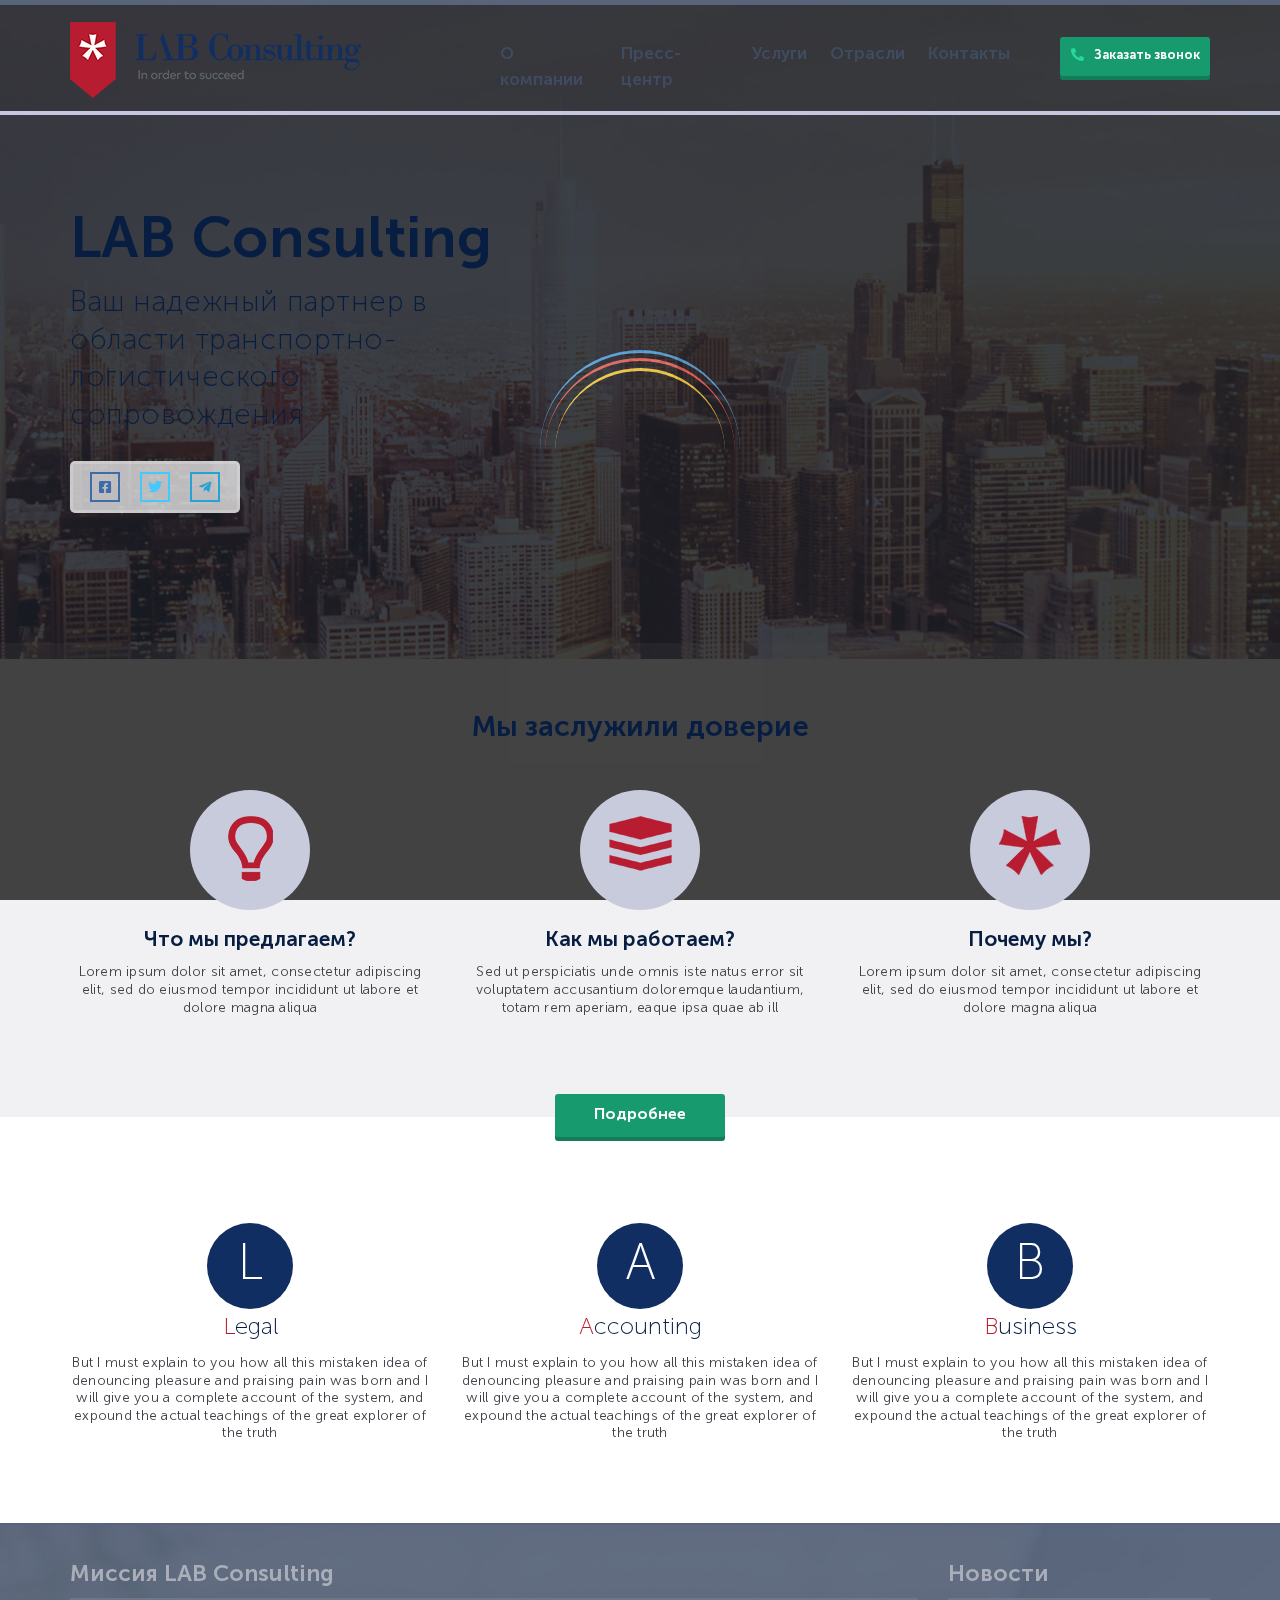
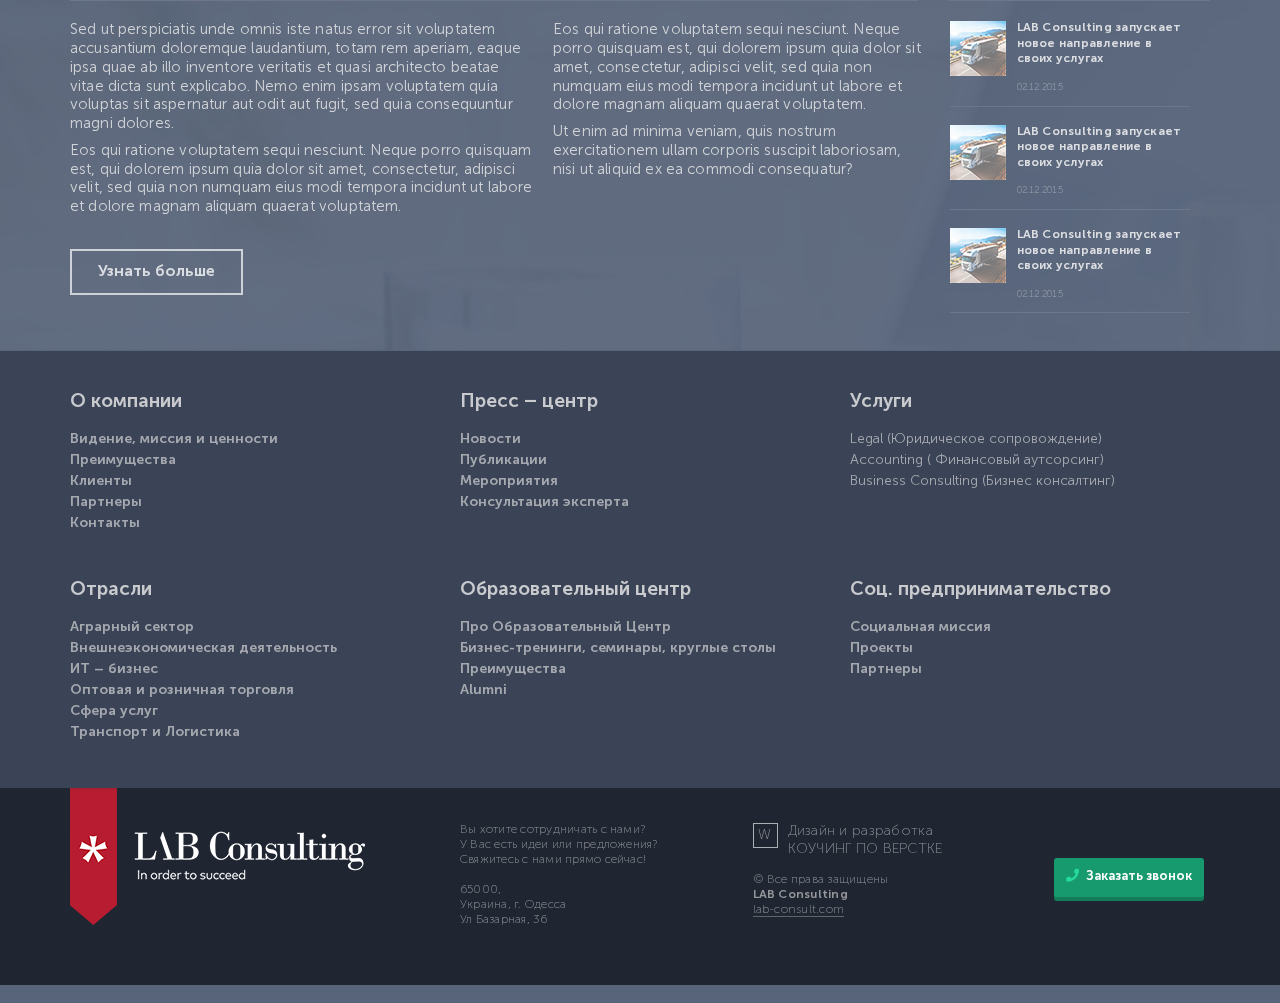
<file: index.html>
<!DOCTYPE html>
<html lang="ru">
<head>
	<meta charset="UTF-8"> 
	<meta name="viewport" content="width=device-width, initial-scale=1">
	<title>МАСТЕР-КЛАСС ПО ВЕРСТКЕ НА BOOTSTRAP 4</title>
	<!-- Font Awesome -->
	<link rel="stylesheet" href="https://cdnjs.cloudflare.com/ajax/libs/font-awesome/5.12.0/css/all.min.css">
	<!-- CSS Bootstrap -->
	<link rel="stylesheet" href="css/bootstrap.css">
	<!-- CSS Animate Styles -->
	<link rel="stylesheet" href="css/animate.min.css">
	<!-- Arctic Modal -->
	<link rel="stylesheet" href="css/jquery.arcticmodal-0.3.css">
	<!-- CSS Styles -->
	<link rel="stylesheet" href="css/main.css">
	<!-- Media Queries -->
	<link rel="stylesheet" href="css/media.css">
</head>
<body>
	<!-- Preloader start -->
	<div id="demo-content">
		<header class="entry-header">
			<h1 class="entry-title">Demo: Cantina Negrar CSS3 preloader deconstruction</h1>
		</header>
		<div id="loader-wrapper">
			<div id="loader"></div>
		</div>
	</div>
	<!-- Preloader finish -->
	<header class="header" id="header" data-type="background" data-speed="5" >
		<div class="header__overlay">
			<div class="nav__overlay">
				<div class="container">
					<div class="row">
						<div class="col-7 col-sm-6 col-lg-3 col-xl-4">
							<a href="index.html" class="logo">
								<img src="img/logo.png" alt="Logo">
							</a>
						</div>
						<div class="d-none d-lg-block col-lg-7 col-xl-6 menu-collapse">
							<ul class="nav__menu d-flex">
								<li class="menu__item">
									<a href="about.html" class="menu__link">
										О компании
									</a>
								</li>
								<li class="menu__item">
									<a href="#" class="menu__link">
										Пресс-центр
									</a>
								</li>
								<li class="menu__item">
									<a href="services.html" class="menu__link">
										Услуги
									</a>
								</li>
								<li class="menu__item">
									<a href="#" class="menu__link">
										Отрасли
									</a>
								</li>
								<li class="menu__item">
									<a href="contacts.html" class="menu__link">
										Контакты
									</a>
								</li>
							</ul>
						</div>
						<div class="d-none d-sm-block col-sm-5 col-lg-2">
							<a href="#" class="nav__btn btn  animated infinite pulse">
								<i class="fas fa-phone-alt"></i>Заказать звонок
							</a>
						</div>
						<div class="col-2 d-flex align-items-center offset-1 col-sm-3 d-sm-none d-xl-none">
							<a href="#" class="tube">
								<i class="fas fa-phone">
								</i>
							</a>
						</div>
						<div class="col-2 col-sm-1 d-flex align-items-center d-lg-none">
							<button class="menu-open">
								<i class="fa fa-bars"></i>
							</button>
						</div>
					</div>
				</div>
			</div>
			<div class="container">
				<div class="row">
					<div class="col-12">
						<div class="offer">
							<h1 class="offer__title">
								LAB Consulting
							</h1>
							<p class="offer__text">
								Ваш надежный партнер в области транспортно-логистического сопровождения
							</p>
							<div class="offer__soc d-flex">
								<a href="#">
									<i class="fab fa-facebook-square"></i>
								</a>
								<a href="#">
									<i class="fab fa-twitter"></i>
								</a>
								<a href="#">
									<i class="fab fa-telegram-plane"></i>
								</a>
							</div>
						</div>
					</div>
				</div>
			</div>
		</div>
	</header>
	<section class="trust" id="trust">
		<div class="container">
			<div class="row">
				<div class="col-12 text-center">
					<h2>
						Мы заслужили доверие
					</h2>
				</div>	
			</div>
			<div class="row">
				<div class="col-md-6 col-lg-4">
					<div class="trust__item">
						<div class="trust__img">
							<img src="img/icon_1.png" alt="Icon1">
						</div>
						<h3 class="trust__title">
							Что мы предлагаем?
						</h3>
						<p class="trust__text">
							Lorem ipsum dolor sit amet, consectetur adipiscing elit, sed do eiusmod tempor incididunt ut labore et dolore
							magna aliqua
						</p>
					</div>
				</div>
				<div class="col-md-6 col-lg-4">
					<div class="trust__item">
						<div class="trust__img">
							<img src="img/icon_2.png" alt="Icon2">
						</div>
						<h3 class="trust__title">
							Как мы работаем?
						</h3>
						<p class="trust__text">
							Sed ut perspiciatis unde omnis iste natus error sit voluptatem accusantium doloremque laudantium, totam rem aperiam, eaque ipsa quae ab ill
						</p>
					</div>
				</div>
				<div class="col-lg-4">
					<div class="trust__item trust__item_md">
						<div class="trust__img">
							<img src="img/icon_3.png" alt="Icon3">
						</div>
						<h3 class="trust__title">
							Почему мы?
						</h3>
						<p class="trust__text trust__text_md">
							Lorem ipsum dolor sit amet, consectetur adipiscing elit, sed do eiusmod tempor incididunt ut labore et dolore
							magna aliqua
						</p>
					</div>
				</div>
			</div>
		</div>
	</section>
	<section class="merit" id="merit">
		<div class="container">
			<div class="row">
				<div class="col-12 text-center">
					<a href="#" class="merit__btn btn">
						Подробнее
					</a>
				</div>
			</div>
			<div class="row">
				<div class="col-lg-4">
					<div class="merit__item">
						<span class="merit__letter">L</span>
						<h3 class="merit__title">
							<span>L</span>egal
						</h3>
						<p class="merit__text">
							But I must explain to you how all this mistaken idea of denouncing pleasure and praising pain was born and I will give you a complete account of the system, and expound the actual teachings of the great explorer of the truth
						</p>
					</div>
				</div>
				<div class="col-lg-4">
					<div class="merit__item">
						<span class="merit__letter">A</span>
						<h3 class="merit__title">
							<span>A</span>ccounting
						</h3>
						<p class="merit__text">
							But I must explain to you how all this mistaken idea of denouncing pleasure and praising pain was born and I will give you a complete account of the system, and expound the actual teachings of the great explorer of the truth
						</p>
					</div>
				</div>
				<div class="col-lg-4">
					<div class="merit__item">
						<span class="merit__letter">B</span>
						<h3 class="merit__title">
							<span>B</span>usiness
						</h3>
						<p class="merit__text">
							But I must explain to you how all this mistaken idea of denouncing pleasure and praising pain was born and I will give you a complete account of the system, and expound the actual teachings of the great explorer of the truth
						</p>
					</div>
				</div>
			</div>
		</div>
	</section>
	<section class="mission" id="mission">
		<div class="container">
			<div class="row">
				<div class="col-lg-12 col-xl-9">
					<h3 class="miss__title">
						Миссия LAB Consulting
					</h3>
					<div class="miss__item">
						<div class="miss__wrap d-flex">
							<div class="miss__sed">
								<p>
									Sed ut perspiciatis unde omnis iste natus error sit voluptatem accusantium doloremque laudantium, totam rem aperiam, eaque ipsa quae ab illo inventore veritatis et quasi architecto beatae vitae dicta sunt explicabo. Nemo enim ipsam voluptatem quia voluptas sit aspernatur aut odit aut fugit, sed quia consequuntur magni dolores.
								</p>
								<p>
									Eos qui ratione voluptatem sequi nesciunt. Neque porro quisquam est, qui dolorem ipsum quia dolor sit amet, consectetur, adipisci velit, sed quia non numquam eius modi tempora incidunt ut labore et dolore magnam aliquam quaerat voluptatem. 
								</p>
							</div>
							<div class="miss__eos">
								<p>
									Eos qui ratione voluptatem sequi nesciunt. Neque porro quisquam est, qui dolorem ipsum quia dolor sit amet, consectetur, adipisci velit, sed quia non numquam eius modi tempora incidunt ut labore et dolore magnam aliquam quaerat voluptatem.
								</p>
								<p>
									Ut enim ad minima veniam, quis nostrum exercitationem ullam corporis suscipit laboriosam, nisi ut aliquid ex ea commodi consequatur?
								</p>
							</div>
						</div>
						<a href="#" class="miss__btn">
							Узнать больше
						</a>
					</div>
				</div>
				<div class="col-lg-12 col-xl-3">
					<h3 class="news__title">
						Новости
					</h3>
					<div class="news__block">
						<div class="news__wrap">
							<div class="lab__item">
								<img src="img/truck-3.jpg" alt="Truck">
								<div class="lab__title">
									LAB Consulting запускает новое направление в своих услугах
									<span>
										02.12.2015
									</span>
								</div>
							</div>
							<div class="lab__item">
								<img src="img/truck-3.jpg" alt="Truck">
								<div class="lab__title">
									LAB Consulting запускает новое направление в своих услугах
									<span>
										02.12.2015
									</span>
								</div>
							</div>
							<div class="lab__item">
								<img src="img/truck-3.jpg" alt="Truck">
								<div class="lab__title">
									LAB Consulting запускает новое направление в своих услугах
									<span>
										02.12.2015
									</span>
								</div>
							</div>
						</div>
					</div>
				</div>
			</div>
		</div>
	</section>
	<section class="info" id="info">
		<div class="container">
			<div class="row">
				<div class="col-md-6 col-lg-4">
					<div class="info__block">
						<h4 class="info__title">
							О компании
						</h4>
						<ul class="info__item">
							<li class="info__link">
								<a href="#">
									Видение, миссия и ценности
								</a>
							</li>
							<li class="info__link">
								<a href="#">
									Преимущества
								</a>
							</li>
							<li class="info__link">
								<a href="#">
									Клиенты
								</a>
							</li>
							<li class="info__link">
								<a href="#">
									Партнеры
								</a>
							</li>
							<li class="info__link">
								<a href="#">
									Контакты
								</a>
							</li>
						</ul>
					</div>
				</div>
				<div class="col-md-6 col-lg-4">
					<div class="info__block">
						<h4 class="info__title">
							Пресс – центр
						</h4>
						<ul class="info__item">
							<li class="info__link">
								<a href="#">
									Новости
								</a>
							</li>
							<li class="info__link">
								<a href="#">
									Публикации
								</a>
							</li>
							<li class="info__link">
								<a href="#">
									Мероприятия
								</a>
							</li>
							<li class="info__link">
								<a href="#">
									Консультация эксперта
								</a>
							</li>
						</ul>
					</div>
				</div>
				<div class="col-md-6 col-lg-4">
					<div class="info__block">
						<h4 class="info__title">
							Услуги
						</h4>
						<ul class="info__item">
							<li class="info__link">
								Legal (Юридическое сопровождение)
							</li>
							<li class="info__link">
								Accounting ( Финансовый аутсорсинг)
							</li>
							<li class="info__link">
								Business Consulting (Бизнес консалтинг)
							</li>
						</ul>
					</div>
				</div>
				<div class="col-md-6 col-lg-4">
					<div class="info__block">
						<h4 class="info__title">
							Отрасли
						</h4>
						<ul class="info__item">
							<li class="info__link">
								<a href="#">
									Аграрный сектор
								</a>
							</li>
							<li class="info__link">
								<a href="#">
									Внешнеэкономическая деятельность
								</a>
							</li>
							<li class="info__link">
								<a href="#">
									ИT – бизнес
								</a>
							</li>
							<li class="info__link">
								<a href="#">
									Оптовая и розничная торговля
								</a>
							</li>
							<li class="info__link">
								<a href="#">
									Сфера услуг
								</a>
							</li>
							<li class="info__link">
								<a href="#">
									Транспорт и Логистика
								</a>
							</li>
						</ul>
					</div>
				</div>
				<div class="col-md-6 col-lg-4">
					<div class="info__block">
						<h4 class="info__title">
							Образовательный центр
						</h4>
						<ul class="info__item">
							<li class="info__link">
								<a href="#">
									Про Образовательный Центр
								</a>
							</li>
							<li class="info__link">
								<a href="#">
									Бизнес-тренинги, семинары, круглые столы
								</a>
							</li>
							<li class="info__link">
								<a href="#">
									Преимущества
								</a>
							</li>
							<li class="info__link">
								<a href="#">
									Alumni
								</a>
							</li>
						</ul>
					</div>
				</div>
				<div class="col-md-6 col-lg-4">
					<div class="info__block">
						<h4 class="info__title">
							Соц. предпринимательство
						</h4>
						<ul class="info__item">
							<li class="info__link">
								<a href="#">
									Социальная миссия
								</a>   
							</li>
							<li class="info__link">
								<a href="#">
									Проекты
								</a>   
							</li>
							<li class="info__link">
								<a href="#">
									Партнеры
								</a>
							</li>
						</ul>
					</div>
				</div>
			</div>
		</div>
	</section>
	<footer class="footer" id="footer">
		<div class="container">
			<div class="row">
				<div class="col-md-4 col-lg-4">
					<a href="index.html">
						<img src="img/logo-footer.png" class="logo__footer" alt="Logo">
					</a>
				</div>
				<div class="col-md-4 col-lg-3">
					<div class="footer__text">
						<p>
							Вы хотите сотрудничать с нами? <br>
							У Вас есть идеи или предложения? <br>
							Свяжитесь с нами прямо сейчас! <br>
						</p>
						<p>
							65000,<br>
							Украина, г. Одесса<br>
							Ул Базарная, 36
						</p>
					</div>
				</div>
				<div class="col-md-4 col-lg-3">
					<div class="footer__text">
						<div class="footer__lete">
							<p>	
								<span>
									W
								</span>
								Дизайн и разработка<br>
								КОУЧИНГ ПО ВЕРСТКЕ
							</p>
						</div>
						<p>
							&copy; Все права защищены<br>
							<span class="footer__strong">
								LAB Consulting <br>
							</span>
							<span class="footer__und">
								lab-consult.com
							</span>
						</p>
					</div>
				</div>
				<div class="d-none d-lg-block col-lg-2">
					<a href="#" class="nav__btn footer__btn btn">
						<i class="fas fa-phone"></i>Заказать звонок
					</a>
				</div>
			</div>
		</div>
	</footer>
	<div style="display: none;">
		<div class="box-modal" id="exampleModal">
			<div class="modal-screen">
				<form class="modal-box">	
					<h3 class="modal__title">	
						Заказать обратный звонок
					</h3>
					<p class="modal__text">	
						Заполните форму и мы свяжемся с вами как можно скорее. До скорой встречи
					</p>
					<input type="name" name="name" class="modal-form" placeholder="Имя" required>
					<input type="email" name="mail" class="modal-form" placeholder="E-mail" required>
					<input type="tel" name="phone" class="modal-form" placeholder="Телефон" required>
					<button class="form__btn btn">
						<i class="fas fa-phone"></i>Заказать звонок
					</button>
				</form>	
			</div>
		</div>
	</div>
	<script src="js/jquery-3.4.1.min.js"></script>
	<script src="js/parallax-bg.js"></script>
	<script src="js/jquery.arcticmodal-0.3.min.js"></script>
	<script src="js/main.js"></script>
</body>
</html>
</file>
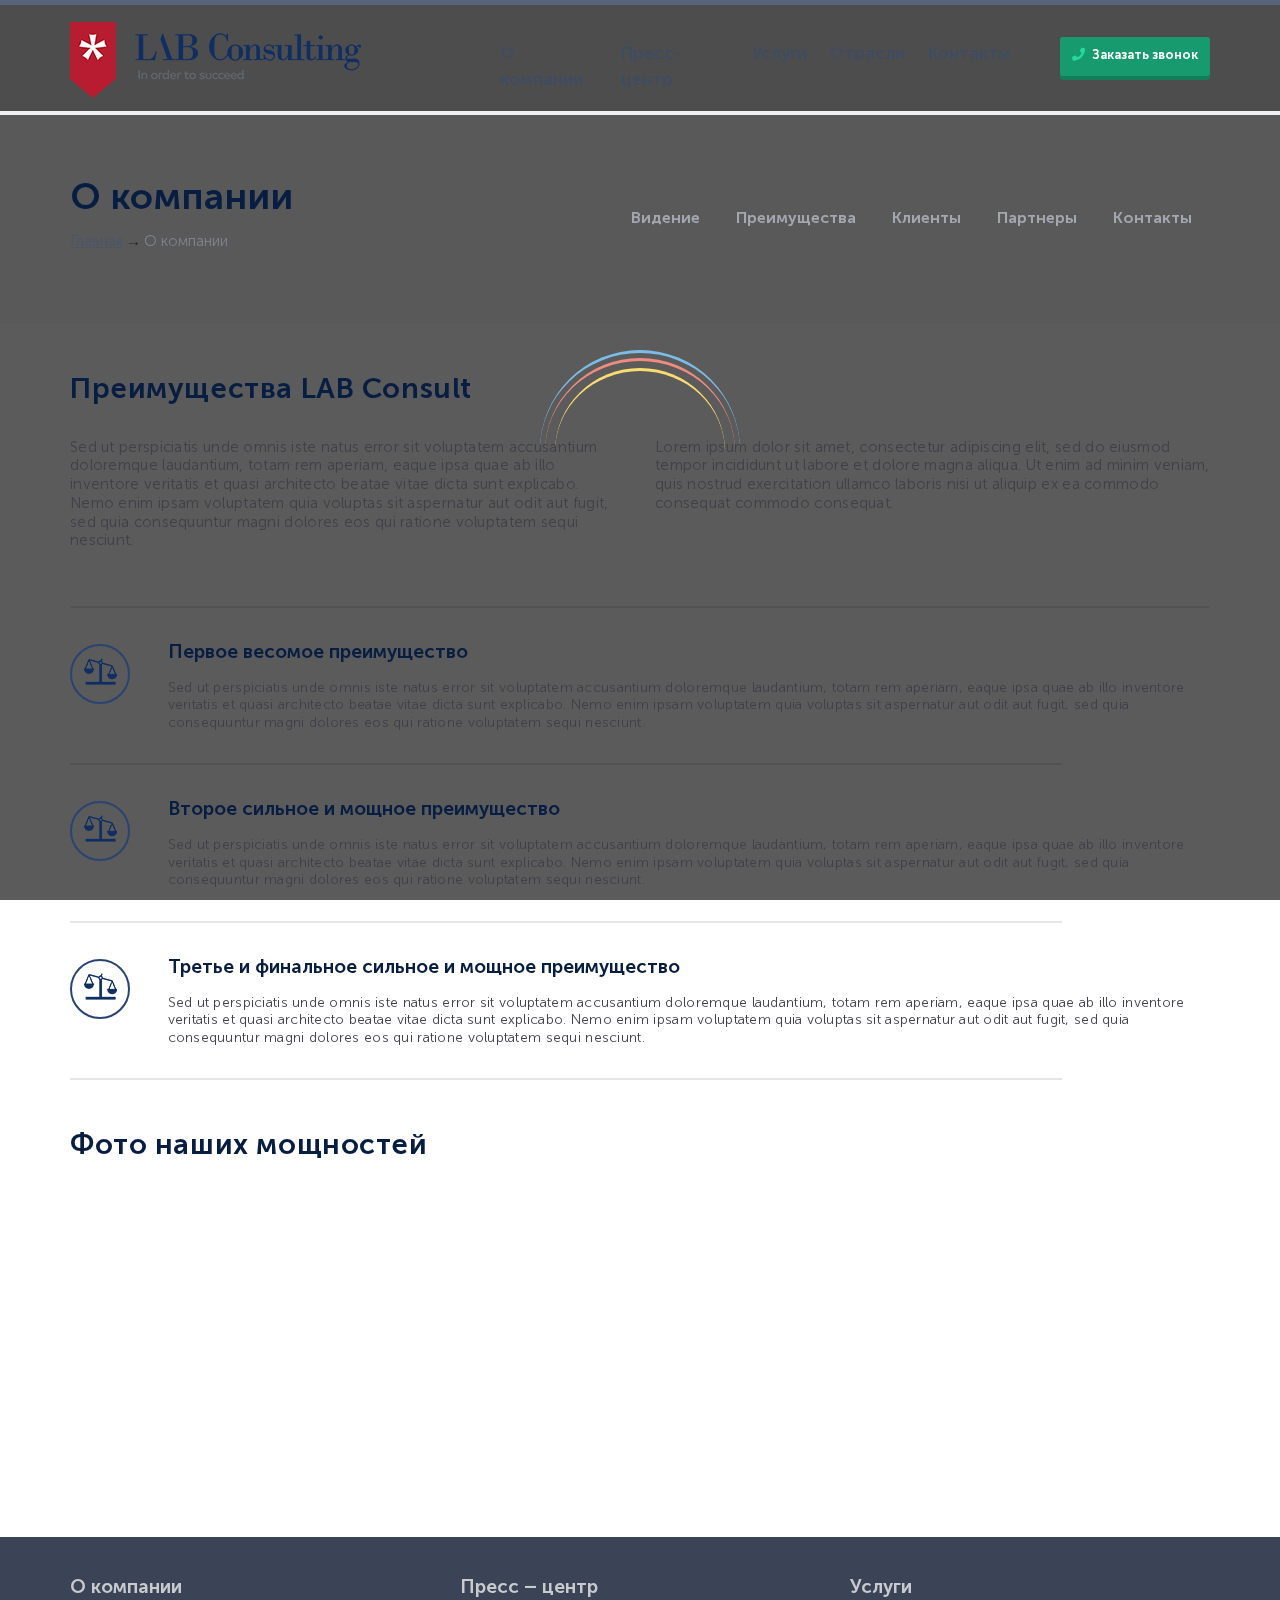
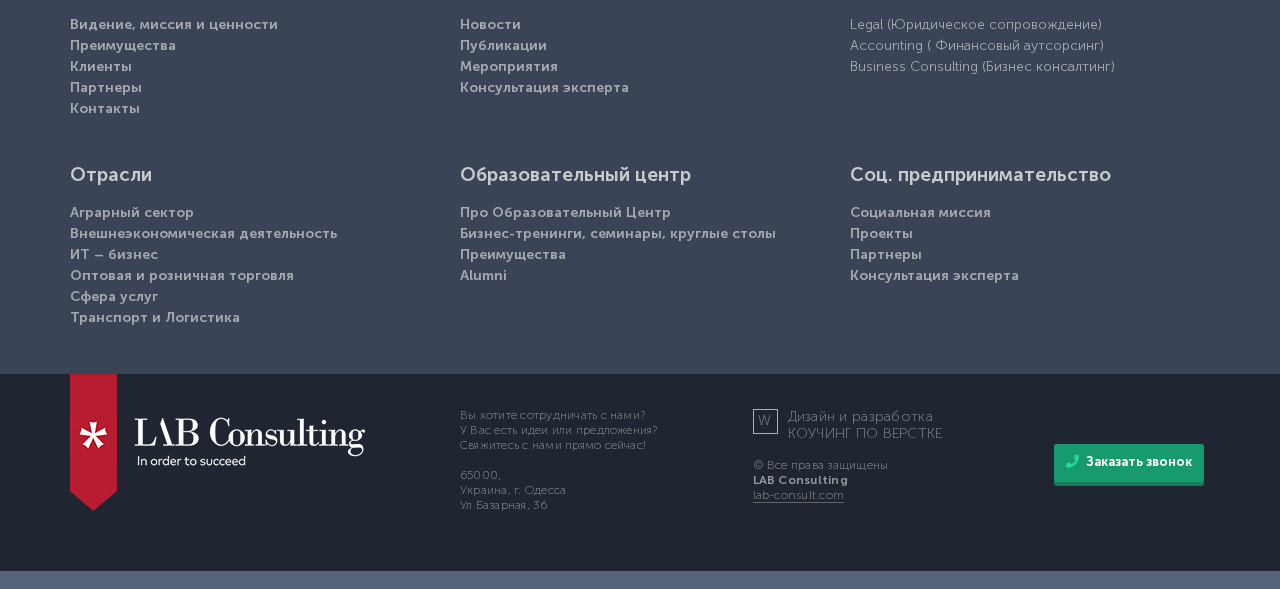
<file: about.html>
<!DOCTYPE html>
<html lang="ru">
<head>
	<meta charset="UTF-8"> 
	<meta name="viewport" content="width=device-width, initial-scale=1">
	<title>О компании</title>
	<!-- Font Awesome -->
	<link rel="stylesheet" href="https://cdnjs.cloudflare.com/ajax/libs/font-awesome/5.12.0/css/all.min.css">
	<!-- CSS Bootstrap -->
	<link rel="stylesheet" href="css/bootstrap.css">
	<!-- CSS Animate Styles -->
	<link rel="stylesheet" href="css/animate.min.css">
	<!-- Arctic Modal -->
	<link rel="stylesheet" href="css/jquery.arcticmodal-0.3.css">
	<!-- CSS Styles -->
	<link rel="stylesheet" href="css/main.css">
	<!-- Media Queries -->
	<link rel="stylesheet" href="css/media.css">
</head>
<body>
	<!-- Preloader start -->
	<div id="demo-content">
		<header class="entry-header">
			<h1 class="entry-title">Demo: Cantina Negrar CSS3 preloader deconstruction</h1>
		</header>
		<div id="loader-wrapper">
			<div id="loader"></div>
		</div>
	</div>
	<!-- Preloader finish -->
	<header class="header header__nav" id="header header__nav">
		<div class="header__overlay header__overlay_nav">
			<div class="nav__overlay nav__overlay_gl">
				<div class="container">
					<div class="row">
						<div class="col-7 col-sm-6 col-lg-3 col-xl-4">
							<a href="index.html" class="logo">
								<img src="img/logo.png" alt="Logo">
							</a>
						</div>
						<div class="d-none d-lg-block col-lg-7 col-xl-6 menu-collapse">
							<ul class="nav__menu d-flex">
								<li class="menu__item">
									<a href="about.html" class="menu__link">
										О компании
									</a>
								</li>
								<li class="menu__item">
									<a href="#" class="menu__link">
										Пресс-центр
									</a>
								</li>
								<li class="menu__item">
									<a href="services.html" class="menu__link">
										Услуги
									</a>
								</li>
								<li class="menu__item">
									<a href="#" class="menu__link">
										Отрасли
									</a>
								</li>
								<li class="menu__item">
									<a href="contacts.html" class="menu__link">
										Контакты
									</a>
								</li>
							</ul>
						</div>
						<div class="d-none d-sm-block col-sm-5 col-lg-2">
							<a href="#" class="nav__btn btn animated infinite pulse">
								<i class="fas fa-phone"></i>Заказать звонок
							</a>
						</div>
						<div class="col-2 d-flex align-items-center offset-1 col-sm-3 d-sm-none d-xl-none">
							<a href="#" class="tube">
								<i class="fas fa-phone-alt">
								</i>
							</a>
						</div>
						<div class="col-2 col-sm-1 d-flex align-items-center d-lg-none">
							<button class="menu-open">
								<i class="fa fa-bars"></i>
							</button>
						</div>
					</div>
				</div>
			</div>
		</div>
	</header>
	<section class="subtitle" id="subtitle">
		<div class="container">
			<div class="row">
				<div class="col-12 col-sm-12 col-lg-4 col-xl-3 text-center text-lg-left">
					<div class="sub__block">
						<h1 class="sub__title">
							О компании
						</h1>
						<ul class="subtitle-list d-flex">
							<li class="subtitle-main">
								<a href="index.html">
									Главная 
								</a>
							</li>
							<li class="subtitle-arrow">
								→
							</li>
							<li class="subtitle-item">
								<a href="about.html">
									О	компании
								</a>
							</li>
						</ul>
					</div>
				</div>
				<div class="col-md-12 col-lg-8 col-xl-7 ml-auto">
					<ul class="sub__menu d-flex justify-content-lg-end">
						<li class="sub__item">
							<a href="#" class="sub__link">
								Видение
							</a>
						</li>
						<li class="sub__item">
							<a href="#" class="sub__link">
								Преимущества
							</a>
						</li>
						<li class="sub__item">
							<a href="#" class="sub__link">
								Клиенты
							</a>
						</li>
						<li class="sub__item">
							<a href="#" class="sub__link">
								Партнеры
							</a>
						</li>
						<li class="sub__item">
							<a href="#" class="sub__link">
								Контакты
							</a>
						</li>
					</ul>
				</div>
			</div>
		</div>
	</section>
	<section class="advan" id="advan">
		<div  class="container">
			<div class="row">
				<div class="col-12">
					<h2 class="advan__title">
						Преимущества LAB Consult
					</h2>
				</div>
			</div>
			<div class="advan__text-border">
				<div class="row">
					<div class="col-md-6">
						<p class="advan__text">
							Sed ut perspiciatis unde omnis iste natus error sit voluptatem accusantium doloremque laudantium, totam rem aperiam, eaque ipsa quae ab illo inventore veritatis et quasi architecto beatae vitae dicta sunt explicabo. Nemo enim ipsam voluptatem quia voluptas sit aspernatur aut odit aut fugit, sed quia consequuntur magni dolores eos qui ratione voluptatem sequi nesciunt. 
						</p>
					</div>
					<div class="col-md-6">
						<p class="advan__text">
							Lorem ipsum dolor sit amet, consectetur adipiscing elit, sed do eiusmod tempor incididunt ut labore et dolore magna aliqua. Ut enim ad minim veniam, quis nostrud exercitation ullamco laboris nisi ut aliquip ex ea commodo consequat commodo consequat.
						</p>
					</div>
				</div>
			</div>
			<div class="advan-border">
				<div class="row">
					<div class="col-12 col-sm-3 col-md-2 col-lg-1">
						<div class="advan__img">
							<img src="img/Scale.png" alt="Scale">
						</div>
					</div>
					<div class="col-12 col-sm-9 col-md-10 col-lg-11">
						<h4 class="advan-item__title">
							Первое весомое преимущество
						</h4>
						<p class="advan-item__text">
							Sed ut perspiciatis unde omnis iste natus error sit voluptatem accusantium doloremque laudantium, totam rem aperiam, eaque ipsa quae ab illo inventore veritatis et quasi architecto beatae vitae dicta sunt explicabo. Nemo enim ipsam voluptatem quia voluptas sit aspernatur aut odit aut fugit, sed quia consequuntur magni dolores eos qui ratione voluptatem sequi nesciunt. 
						</p>
					</div>	
				</div>
			</div>
			<div class="advan-border">
				<div class="row">
					<div class="col-12 col-sm-3 col-md-2 col-lg-1">
						<div class="advan__img">
							<img src="img/Scale.png" alt="Scale">
						</div>
					</div>
					<div class="col-12 col-sm-9 col-md-10 col-lg-11">
						<h4 class="advan-item__title">
							Второе сильное и мощное преимущество
						</h4>
						<p class="advan-item__text">
							Sed ut perspiciatis unde omnis iste natus error sit voluptatem accusantium doloremque laudantium, totam rem aperiam, eaque ipsa quae ab illo inventore veritatis et quasi architecto beatae vitae dicta sunt explicabo. Nemo enim ipsam voluptatem quia voluptas sit aspernatur aut odit aut fugit, sed quia consequuntur magni dolores eos qui ratione voluptatem sequi nesciunt. 
						</p>
					</div>	
				</div>
			</div>
			<div class="advan-border">
				<div class="row">
					<div class="col-12 col-sm-3 col-md-2 col-lg-1">
						<div class="advan__img">
							<img src="img/Scale.png" alt="Scale">
						</div>
					</div>
					<div class="col-12 col-sm-9 col-md-10 col-lg-11">
						<h4 class="advan-item__title">
							Третье и финальное сильное и мощное преимущество
						</h4>
						<p class="advan-item__text">
							Sed ut perspiciatis unde omnis iste natus error sit voluptatem accusantium doloremque laudantium, totam rem aperiam, eaque ipsa quae ab illo inventore veritatis et quasi architecto beatae vitae dicta sunt explicabo. Nemo enim ipsam voluptatem quia voluptas sit aspernatur aut odit aut fugit, sed quia consequuntur magni dolores eos qui ratione voluptatem sequi nesciunt. 
						</p>
					</div>	
				</div>
			</div>
		</div>
	</section>
	<section class="equip" id="equip">
		<div class="container">
			<div class="row">
				<div class="col-12">
					<h2 class="equip__title">
						Фото наших мощностей
					</h2>
				</div>
			</div>
			<div class="row">
				<div class="col-md-3">
					<div class="equip__picture animated delay-1s slower">
						<img src="img/img_1.jpg" alt="Img" class="equip__img">
						<div class="equip__overlay">
							<i class="fab fa-react"></i>
						</div>
					</div>
				</div>
				<div class="col-md-3">
					<div class="equip__picture animated delay-2s slower">
						<img src="img/img_2.jpg" alt="Img" class="equip__img">
						<div class="equip__overlay">
							<i class="fab fa-react"></i>
						</div>
					</div>
				</div>
				<div class="col-md-3">
					<div class="equip__picture equip__picture_Right animated delay-2s slower">
						<img src="img/img_3.jpg" alt="Img" class="equip__img">
						<div class="equip__overlay">
							<i class="fab fa-react"></i>
						</div>
					</div>
				</div>
				<div class="col-md-3">
					<div class="equip__picture equip__picture_Right animated delay-1s slower">
						<img src="img/img_4.jpg" alt="Img" class="equip__img">
						<div class="equip__overlay">
							<i class="fab fa-react"></i>
						</div>
					</div>
				</div>
			</div>
		</div>
	</section>
	<section class="info" id="info">
		<div class="container">
			<div class="row">
				<div class="col-md-6 col-lg-4">
					<div class="info__block">
						<h4 class="info__title">
							О компании
						</h4>
						<ul class="info__item">
							<li class="info__link">
								<a href="#">
									Видение, миссия и ценности
								</a>
							</li>
							<li class="info__link">
								<a href="#">
									Преимущества
								</a>
							</li>
							<li class="info__link">
								<a href="#">
									Клиенты
								</a>
							</li>
							<li class="info__link">
								<a href="#">
									Партнеры
								</a>
							</li>
							<li class="info__link">
								<a href="#">
									Контакты
								</a>
							</li>
						</ul>
					</div>
				</div>
				<div class="col-md-6 col-lg-4">
					<div class="info__block">
						<h4 class="info__title">
							Пресс – центр
						</h4>
						<ul class="info__item">
							<li class="info__link">
								<a href="#">
									Новости
								</a>
							</li>
							<li class="info__link">
								<a href="#">
									Публикации
								</a>
							</li>
							<li class="info__link">
								<a href="#">
									Мероприятия
								</a>
							</li>
							<li class="info__link">
								<a href="#">
									Консультация эксперта
								</a>
							</li>
						</ul>
					</div>
				</div>
				<div class="col-md-6 col-lg-4">
					<div class="info__block">
						<h4 class="info__title">
							Услуги
						</h4>
						<ul class="info__item">
							<li class="info__link">
								Legal (Юридическое сопровождение)
							</li>
							<li class="info__link">
								Accounting ( Финансовый аутсорсинг)
							</li>
							<li class="info__link">
								Business Consulting (Бизнес консалтинг)
							</li>
						</ul>
					</div>
				</div>
				<div class="col-md-6 col-lg-4">
					<div class="info__block">
						<h4 class="info__title">
							Отрасли
						</h4>
						<ul class="info__item">
							<li class="info__link">
								<a href="#">
									Аграрный сектор
								</a>
							</li>
							<li class="info__link">
								<a href="#">
									Внешнеэкономическая деятельность
								</a>
							</li>
							<li class="info__link">
								<a href="#">
									ИT – бизнес
								</a>
							</li>
							<li class="info__link">
								<a href="#">
									Оптовая и розничная торговля
								</a>
							</li>
							<li class="info__link">
								<a href="#">
									Сфера услуг
								</a>
							</li>
							<li class="info__link">
								<a href="#">
									Транспорт и Логистика
								</a>
							</li>
						</ul>
					</div>
				</div>
				<div class="col-md-6 col-lg-4">
					<div class="info__block">
						<h4 class="info__title">
							Образовательный центр
						</h4>
						<ul class="info__item">
							<li class="info__link">
								<a href="#">
									Про Образовательный Центр
								</a>
							</li>
							<li class="info__link">
								<a href="#">
									Бизнес-тренинги, семинары, круглые столы
								</a>
							</li>
							<li class="info__link">
								<a href="#">
									Преимущества
								</a>
							</li>
							<li class="info__link">
								<a href="#">
									Alumni
								</a>
							</li>
						</ul>
					</div>
				</div>
				<div class="col-md-6 col-lg-4">
					<div class="info__block">
						<h4 class="info__title">
							Соц. предпринимательство
						</h4>
						<ul class="info__item">
							<li class="info__link">
								<a href="#">
									Социальная миссия
								</a>   
							</li>
							<li class="info__link">
								<a href="#">
									Проекты
								</a>   
							</li>
							<li class="info__link">
								<a href="#">
									Партнеры
								</a>
							</li>
							<li class="info__link">
								<a href="#">
									Консультация эксперта
								</a>
							</li>
						</ul>
					</div>
				</div>
			</div>
		</div>
	</section>
	<footer class="footer" id="footer">
		<div class="container">
			<div class="row">
				<div class="col-md-4 col-lg-4">
					<a href="index.html">
						<img src="img/logo-footer.png" class="logo__footer" alt="Logo">
					</a>
				</div>
				<div class="col-md-4 col-lg-3">
					<div class="footer__text">
						<p>
							Вы хотите сотрудничать с нами? <br>
							У Вас есть идеи или предложения? <br>
							Свяжитесь с нами прямо сейчас! <br>
						</p>
						<p>
							65000,<br>
							Украина, г. Одесса<br>
							Ул Базарная, 36
						</p>
					</div>
				</div>
				<div class="col-md-4 col-lg-3">
					<div class="footer__text">
						<div class="footer__lete">
							<p>	
								<span>
									W
								</span>
								Дизайн и разработка<br>
								КОУЧИНГ ПО ВЕРСТКЕ
							</p>
						</div>
						<p>
							&copy; Все права защищены<br>
							<span class="footer__strong">
								LAB Consulting <br>
							</span>
							<span class="footer__und">
								lab-consult.com
							</span>
						</p>
					</div>
				</div>
				<div class="d-none d-lg-block col-lg-2">
					<a href="#" class="nav__btn footer__btn btn">
						<i class="fas fa-phone"></i>Заказать звонок
					</a>
				</div>
			</div>
		</div>
	</footer>
	<div style="display: none;">
		<div class="box-modal" id="exampleModal">
			<div class="modal-screen">
				<form class="modal-box">	
					<h3 class="modal__title">	
						Заказать обратный звонок
					</h3>
					<p class="modal__text">	
						Заполните форму и мы свяжемся с вами как можно скорее. До скорой встречи
					</p>
					<input type="name" name="name" class="modal-form" placeholder="Имя" required>
					<input type="email" name="mail" class="modal-form" placeholder="E-mail" required>
					<input type="tel" name="phone" class="modal-form" placeholder="Телефон" required>
					<button class="form__btn btn">
						<i class="fas fa-phone"></i>Заказать звонок
					</button>
				</form>	
			</div>
		</div>
	</div>
	<script src="js/jquery-3.4.1.min.js"></script>
	<script src="js/jquery.arcticmodal-0.3.min.js"></script>
	<script src="js/main.js"></script>
</body>
</html>
</file>
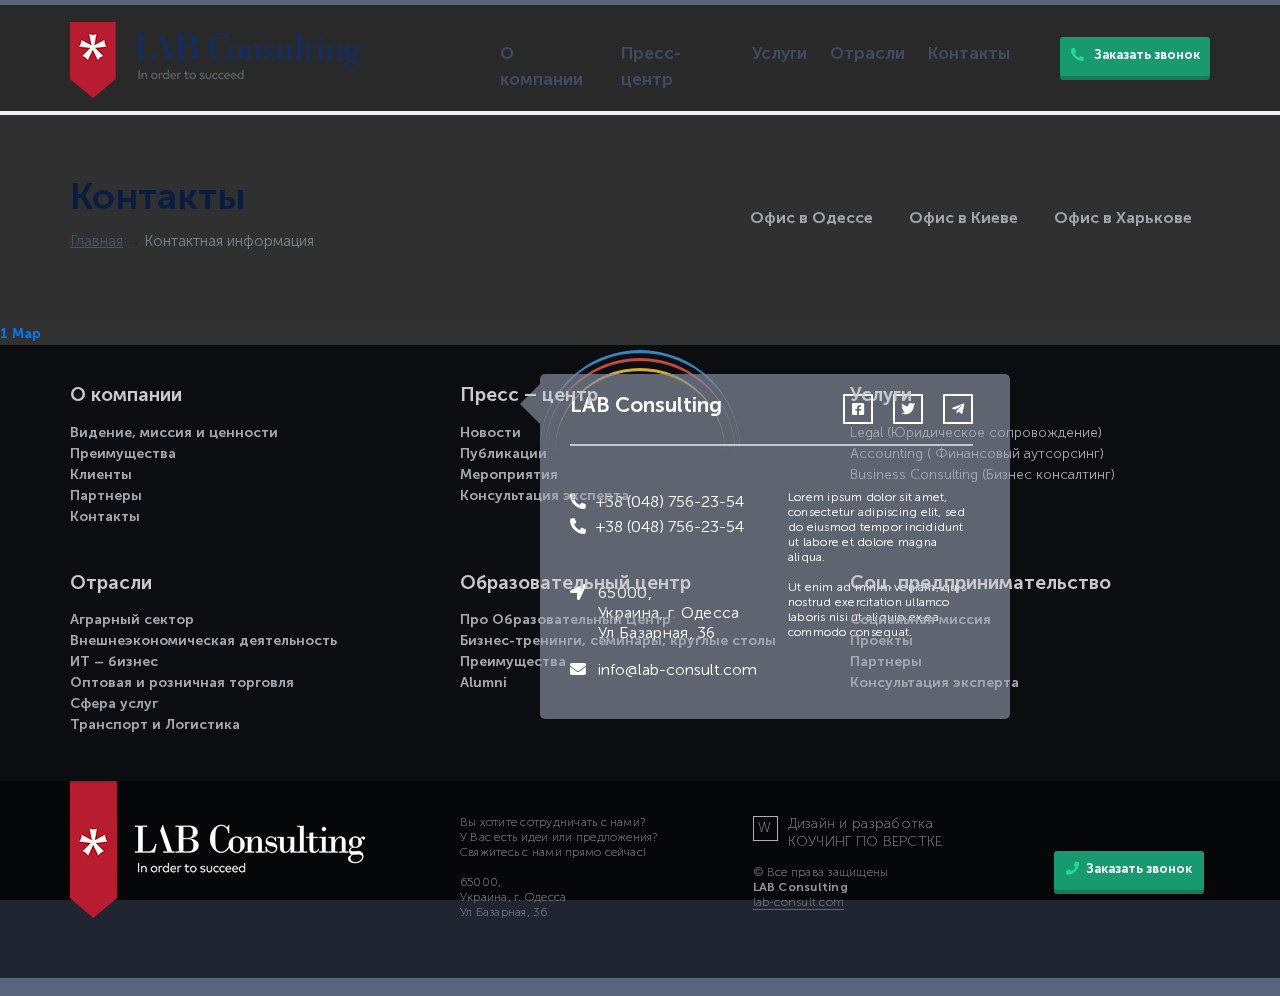
<file: contacts.html>
<!DOCTYPE html>
<html lang="ru">
<head>
	<meta charset="UTF-8">
	<meta name="viewport" content="width=device-width, initial-scale=1">
	<title>Контакты</title>
	<!-- Font Awesome -->
	<link rel="stylesheet" href="https://cdnjs.cloudflare.com/ajax/libs/font-awesome/5.12.0/css/all.min.css">
	<!-- CSS Bootstrap -->
	<link rel="stylesheet" href="css/bootstrap.css">
	<!-- CSS Slick slider -->
	<link rel="stylesheet" href="css/slick.css">
	<!-- CSS Slick slider -->
	<link rel="stylesheet" href="css/slick-theme.css">
	<!-- CSS Animate Styles -->
	<link rel="stylesheet" href="css/animate.min.css">
	<!-- Arctic Modal -->
	<link rel="stylesheet" href="css/jquery.arcticmodal-0.3.css">
	<!-- CSS Styles -->
	<link rel="stylesheet" href="css/main.css">
	<!-- Media Queries -->
	<link rel="stylesheet" href="css/media.css">
</head>
<body>
	<!-- Preloader start -->
	<div id="demo-content">
		<header class="entry-header">
			<h1 class="entry-title">Demo: Cantina Negrar CSS3 preloader deconstruction</h1>
		</header>
		<div id="loader-wrapper">
			<div id="loader"></div>
		</div>
	</div>
	<!-- Preloader finish -->
	<header class="header header__nav" id="header header__nav">
		<div class="header__overlay header__overlay_nav">
			<div class="nav__overlay nav__overlay_gl">
				<div class="container">
					<div class="row">
						<div class="col-7 col-sm-6 col-lg-3 col-xl-4">
							<a href="index.html" class="logo">
								<img src="img/logo.png" alt="Logo">
							</a>
						</div>
						<div class="d-none d-lg-block col-lg-7 col-xl-6 menu-collapse">
							<ul class="nav__menu d-flex">
								<li class="menu__item">
									<a href="about.html" class="menu__link">
										О компании
									</a>
								</li>
								<li class="menu__item">
									<a href="#" class="menu__link">
										Пресс-центр
									</a>
								</li>
								<li class="menu__item">
									<a href="services.html" class="menu__link">
										Услуги
									</a>
								</li>
								<li class="menu__item">
									<a href="#" class="menu__link">
										Отрасли
									</a>
								</li>
								<li class="menu__item">
									<a href="contacts.html" class="menu__link">
										Контакты
									</a>
								</li>
							</ul>
						</div>
						<div class="d-none d-sm-block col-sm-5 col-lg-2">
							<a href="#" class="nav__btn btn  animated infinite pulse">
								<i class="fas fa-phone-alt"></i>Заказать звонок
							</a>
						</div>
						<div class="col-2 d-flex align-items-center offset-1 col-sm-3 d-sm-none d-xl-none">
							<a href="#" class="tube">
								<i class="fas fa-phone">
								</i>
							</a>
						</div>
						<div class="col-2 col-sm-1 d-flex align-items-center d-lg-none">
							<button class="menu-open">
								<i class="fa fa-bars"></i>
							</button>
						</div>
					</div>
				</div>
			</div> 
		</div>
	</header>
	<section class="subtitle" id="subtitle">
		<div class="container">
			<div class="row">
				<div class="col-12 col-lg-4 col-xl-4 text-center text-lg-left">
					<div class="sub__block">
						<h1 class="sub__title">
							Контакты
						</h1>
						<ul class="subtitle-list d-flex">
							<li class="subtitle-main">
								<a href="index.html">
									Главная 
								</a>
							</li>
							<li class="subtitle-arrow">
								→
							</li>
							<li class="subtitle-item">
								<a href="about.html">
									Контактная информация
								</a>
							</li>
						</ul>
					</div>
				</div>
				<div class="col-md-12 col-lg-8 col-xl-7 ml-auto">
					<ul class="sub__menu d-flex justify-content-lg-end">
						<li class="sub__item">
							<a href="#" class="sub__link">
								Офис в Одессе            
							</a>
						</li>
						<li class="sub__item">
							<a href="#" class="sub__link">
								Офис в Киеве 
							</a>
						</li>
						<li class="sub__item">
							<a href="#" class="sub__link">
								Офис в Харькове
							</a>
						</li>
					</ul>
				</div>
			</div>
		</div>
	</section>
	<section class="maps" id="maps">
		<div class="container-fluid container-fluid_plain">
			<div class="row no-gutters">
				<div class="col">
					<div id="wrapper-9cd199b9cc5410cd3b1ad21cab2e54d3">
						<div id="map-9cd199b9cc5410cd3b1ad21cab2e54d3"></div><script>(function () {
							var setting = {"height":440,"width":1920,"zoom":17,"queryString":"улица Базарная, 36, Одесса, Одесская область, Украина","place_id":"ChIJK3vtxHcxxkARprcXsvAJPQc","satellite":false,"centerCoord":[46.47383926671908,30.745991249999978],"cid":"0x73d09f0b217b7a6","lang":"ru","cityUrl":"/ukraine/odessa","id":"map-9cd199b9cc5410cd3b1ad21cab2e54d3","embed_id":"152978"};
							var d = document;
							var s = d.createElement('script');
							s.src = 'https://1map.com/js/script-for-user.js?embed_id=152978';
							s.async = true;
							s.onload = function (e) {
								window.OneMap.initMap(setting)
							};
							var to = d.getElementsByTagName('script')[0];
							to.parentNode.insertBefore(s, to);
						})();</script><a href="https://1map.com/ru/map-embed?embed_id=152978">1 Map</a>
					</div>
					<div class="contact-block animated zoomInRight fast delay-2s">
						<div class="triangle-left"></div>
						<div class="contact__name d-flex">
							<h3 class="cont__titile">
								LAB Consulting
							</h3>
							<div class="offer__soc offer__soc_contact d-flex ml-auto">
								<a href="#">
									<i class="fab fa-facebook-square"></i>
								</a>
								<a href="#">
									<i class="fab fa-twitter"></i>
								</a>
								<a href="#">
									<i class="fab fa-telegram-plane"></i>
								</a>
							</div>
						</div>
						<div class="addres d-flex justify-content-between">
							<div class="addres__contact">
								<div class="addres__tell">
									<a href="tell:+380487562354" class="addres__link">
										<i class="fas fa-phone-alt"></i>+38 (048) 756-23-54
									</a>
									<a href="tell:+380487562354" >
										<i class="fas fa-phone-alt"></i>+38 (048) 756-23-54
									</a>
								</div>
								<div class="addres__desc d-flex">
									<i class="fas fa-location-arrow"></i>
									<p>
										65000, <br>
										Украина, г. Одесса <br>
										Ул Базарная, 36
									</p>
								</div>
								<a href="mailto:info@lab-consult.com" class="	contact__mail">
									<i class="fas fa-envelope"></i>info@lab-consult.com
								</a>
							</div>
							<div class="addres__text">
								<p>
									Lorem ipsum dolor sit amet, consectetur adipiscing elit, sed do eiusmod tempor incididunt ut labore et dolore magna aliqua.
								</p>
								<p>
									Ut enim ad minim veniam, quis nostrud exercitation ullamco laboris nisi ut aliquip ex ea commodo consequat.
								</p>
							</div>
						</div>

					</div>
				</div>
			</div>
		</div>
	</section>
	<section class="info" id="info">
		<div class="container">
			<div class="row">
				<div class="col-md-6 col-lg-4">
					<div class="info__block">
						<h4 class="info__title">
							О компании
						</h4>
						<ul class="info__item">
							<li class="info__link">
								<a href="#">
									Видение, миссия и ценности
								</a>
							</li>
							<li class="info__link">
								<a href="#">
									Преимущества
								</a>
							</li>
							<li class="info__link">
								<a href="#">
									Клиенты
								</a>
							</li>
							<li class="info__link">
								<a href="#">
									Партнеры
								</a>
							</li>
							<li class="info__link">
								<a href="#">
									Контакты
								</a>
							</li>
						</ul>
					</div>
				</div>
				<div class="col-md-6 col-lg-4">
					<div class="info__block">
						<h4 class="info__title">
							Пресс – центр
						</h4>
						<ul class="info__item">
							<li class="info__link">
								<a href="#">
									Новости
								</a>
							</li>
							<li class="info__link">
								<a href="#">
									Публикации
								</a>
							</li>
							<li class="info__link">
								<a href="#">
									Мероприятия
								</a>
							</li>
							<li class="info__link">
								<a href="#">
									Консультация эксперта
								</a>
							</li>
						</ul>
					</div>
				</div>
				<div class="col-md-6 col-lg-4">
					<div class="info__block">
						<h4 class="info__title">
							Услуги
						</h4>
						<ul class="info__item">
							<li class="info__link">
								Legal (Юридическое сопровождение)
							</li>
							<li class="info__link">
								Accounting ( Финансовый аутсорсинг)
							</li>
							<li class="info__link">
								Business Consulting (Бизнес консалтинг)
							</li>
						</ul>
					</div>
				</div>
				<div class="col-md-6 col-lg-4">
					<div class="info__block">
						<h4 class="info__title">
							Отрасли
						</h4>
						<ul class="info__item">
							<li class="info__link">
								<a href="#">
									Аграрный сектор
								</a>
							</li>
							<li class="info__link">
								<a href="#">
									Внешнеэкономическая деятельность
								</a>
							</li>
							<li class="info__link">
								<a href="#">
									ИT – бизнес
								</a>
							</li>
							<li class="info__link">
								<a href="#">
									Оптовая и розничная торговля
								</a>
							</li>
							<li class="info__link">
								<a href="#">
									Сфера услуг
								</a>
							</li>
							<li class="info__link">
								<a href="#">
									Транспорт и Логистика
								</a>
							</li>
						</ul>
					</div>
				</div>
				<div class="col-md-6 col-lg-4">
					<div class="info__block">
						<h4 class="info__title">
							Образовательный центр
						</h4>
						<ul class="info__item">
							<li class="info__link">
								<a href="#">
									Про Образовательный Центр
								</a>
							</li>
							<li class="info__link">
								<a href="#">
									Бизнес-тренинги, семинары, круглые столы
								</a>
							</li>
							<li class="info__link">
								<a href="#">
									Преимущества
								</a>
							</li>
							<li class="info__link">
								<a href="#">
									Alumni
								</a>
							</li>
						</ul>
					</div>
				</div>
				<div class="col-md-6 col-lg-4">
					<div class="info__block">
						<h4 class="info__title">
							Соц. предпринимательство
						</h4>
						<ul class="info__item">
							<li class="info__link">
								<a href="#">
									Социальная миссия
								</a>   
							</li>
							<li class="info__link">
								<a href="#">
									Проекты
								</a>   
							</li>
							<li class="info__link">
								<a href="#">
									Партнеры
								</a>
							</li>
							<li class="info__link">
								<a href="#">
									Консультация эксперта
								</a>
							</li>
						</ul>
					</div>
				</div>
			</div>
		</div>
	</section>
	<footer class="footer" id="footer">
		<div class="container">
			<div class="row">
				<div class="col-md-4 col-lg-4">
					<a href="index.html">
						<img src="img/logo-footer.png" class="logo__footer" alt="Logo">
					</a>
				</div>
				<div class="col-md-4 col-lg-3">
					<div class="footer__text">
						<p>
							Вы хотите сотрудничать с нами? <br>
							У Вас есть идеи или предложения? <br>
							Свяжитесь с нами прямо сейчас! <br>
						</p>
						<p>
							65000,<br>
							Украина, г. Одесса<br>
							Ул Базарная, 36
						</p>
					</div>
				</div>
				<div class="col-md-4 col-lg-3">
					<div class="footer__text">
						<div class="footer__lete">
							<p>	
								<span>
									W
								</span>
								Дизайн и разработка<br>
								КОУЧИНГ ПО ВЕРСТКЕ
							</p>
						</div>
						<p>
							&copy; Все права защищены<br>
							<span class="footer__strong">
								LAB Consulting <br>
							</span>
							<span class="footer__und">
								lab-consult.com
							</span>
						</p>
					</div>
				</div>
				<div class="d-none d-lg-block col-lg-2">
					<a href="#" class="nav__btn footer__btn btn">
						<i class="fas fa-phone"></i>Заказать звонок
					</a>
				</div>

			</div>
		</div>
	</footer>
	<div style="display: none;">
		<div class="box-modal" id="exampleModal">
			<div class="modal-screen">
				<form class="modal-box">	
					<h3 class="modal__title">	
						Заказать обратный звонок
					</h3>
					<p class="modal__text">	
						Заполните форму и мы свяжемся с вами как можно скорее. До скорой встречи
					</p>
					<input type="name" name="name" class="modal-form" placeholder="Имя" required>
					<input type="email" name="mail" class="modal-form" placeholder="E-mail" required>
					<input type="tel" name="phone" class="modal-form" placeholder="Телефон" required>
					<button class="form__btn btn">
						<i class="fas fa-phone"></i>Заказать звонок
					</button>
				</form>	
			</div>
		</div>
	</div>
	<script src="js/jquery-3.4.1.min.js"></script>
	<script src="js/jquery.arcticmodal-0.3.min.js"></script>
	<script src="js/main.js"></script>
</body>
</html>
</file>
<file: css/main.css>
/* ----- Fonts ----- */

@font-face {
	font-family: 'Museo Sans Cyrillic 100';
	src: url('../fonts/MuseoSansCyrillic-100.eot');
	src: url('../fonts/MuseoSansCyrillic-100.eot?#iefix') format('embedded-opentype'),
	url('../fonts/MuseoSansCyrillic-100.woff2') format('woff2'),
	url('../fonts/MuseoSansCyrillic-100.woff') format('woff'),
	url('../fonts/MuseoSansCyrillic-100.ttf') format('truetype'),
	url('../fonts/MuseoSansCyrillic-100.svg#MuseoSansCyrillic-100') format('svg');
}

@font-face {
	font-family: 'Museo Sans Cyrillic 300';
	src: url('../fonts/MuseoSansCyrillic-300.eot');
	src: url('../fonts/MuseoSansCyrillic-300.eot?#iefix') format('embedded-opentype'),
	url('../fonts/MuseoSansCyrillic-300.woff2') format('woff2'),
	url('../fonts/MuseoSansCyrillic-300.woff') format('woff'),
	url('../fonts/MuseoSansCyrillic-300.ttf') format('truetype'),
	url('../fonts/MuseoSansCyrillic-300.svg#MuseoSansCyrillic-300') format('svg');
}

@font-face {
	font-family: 'Museo Sans Cyrillic 700';
	src: url('../fonts/MuseoSansCyrillic-700.eot');
	src: url('../fonts/MuseoSansCyrillic-700.eot?#iefix') format('embedded-opentype'),
	url('../fonts/MuseoSansCyrillic-700.woff2') format('woff2'),
	url('../fonts/MuseoSansCyrillic-700.woff') format('woff'),
	url('../fonts/MuseoSansCyrillic-700.ttf') format('truetype'),
	url('../fonts/MuseoSansCyrillic-700.svg#MuseoSansCyrillic-700') format('svg');
}


/* ----- Specification ----- */

body {
	font-family: 'Museo Sans Cyrillic 300';
	font-size: 14px;
	margin: 0;
	padding: 0;
	position: relative;
}

div, p, a, form, input, textarea, span, button {
	box-sizing: border-box;
	padding: 0;
	margin: 0;
} 

p {
	margin: 0;
	line-height: 1.25em;
	letter-spacing: 0.02em;
	color: #404048;
}

a, a:hover {
	text-decoration: none;
	font-family: 'Museo Sans Cyrillic 700';
}

ul, li {
	display: block;
	padding: 0;
	margin: 0;
}

h1, h2, h3, h4, h5, h6 {
	padding: 0;
	margin: 0;
	color: #081d42;
	font-family: 'Museo Sans Cyrillic 700';
}

h1 {
	font-size: 58px;
}

h2 {
	font-size: 29px;
}

h3 {
	font-size: 21px;
}

h4 {
	font-size: 19px;
}

.fa-phone-alt {
	color: #26d89c;
	padding-right: 10px;
}

.fa-phone {
	color: #26d89c;
	padding-right: 7px;
}

.fa-facebook-square {
	color: #3d6ca8;
	border: 2px solid #3d6ca8;
	width: 30px;
	height: 30px;	
	display: flex;
	align-items: center;
	justify-content: center;
}

.fa-facebook-f {
	color: #2c60a0;
}

.fa-twitter {
	color: #43c9fd;
	border: 2px solid #43c9fd;
	width: 30px;
	height: 30px;	
	display: flex;
	align-items: center;
	justify-content: center;
}

.fa-telegram-plane {
	color: #25a3d4;
	border: 2px solid #25a3d4;
	width: 30px;
	height: 30px;	
	display: flex;
	-ms-align-items: center;
	align-items: center;
	justify-content: center;
}

.fa-location-arrow,
.fa-envelope {
	margin-right: 12px;
}

.fa-location-arrow,
.fa-envelope {
	color: #fff;
}

.btn:focus, .btn.focus {
	outline: none;
	box-shadow: none;
}

.btn {
	width: 150px;
	text-decoration: none;
	display: inline-block;
	padding: 8px 0 9px;
	color: #fff;
	background: #1cb883;
	font-size: 13px;
	border-radius: 3px;
	position: relative;
	top: 0;
}

.btn {
	color: #fff;
	background: #189A6F;
	box-shadow: 0 4px 0 #137C59;
	transition: all 0.3s ease;
}

.btn:hover {
	top: 2px;
	color: #fff;
	background: #00bb7b;
	box-shadow: 0 2px 0 #137C59;
}

.btn:active {
	box-shadow: none;
	top: 4px;
}

.tube {
	margin-left: auto;
	font-size: 20px;
}

input:focus::-webkit-input-placeholder {
	color: #000;
}

input:focus {
	outline: none;
	border-bottom:	1px solid #000;
}

/* ----- Pop-ups start ----- */
.box-modal {
	position: relative;
	width: 500px;
	padding: 16px;
	background: #3c3f41;
	color: #bbb;
	font: 14px/18px Arial, "Helvetica CY", "Nimbus Sans L", sans-serif;
	box-shadow: 0 0 0 6px rgba(153, 153, 153, .3);
	border-radius: 6px;
}
.box-modal_close { position: absolute; right: 10px; top: 6px; font-size: 11px; line-height: 15px; color: #999; cursor: pointer; }
.box-modal_close:hover { color: #6897bb; }

.box-modal {
	position: relative;
	width: 500px;
	padding: 16px;
	background: #fff;
	color: #3c3c3c;
	font: 14px/18px Arial, "Helvetica CY", "Nimbus Sans L", sans-serif;
	box-shadow: 0 0 0 6px rgba(153, 153, 153, .3);
	border-radius: 6px;
}
.box-modal_close { position: absolute; right: 10px; top: 6px; font-size: 11px; line-height: 15px; color: #999; cursor: pointer; }
.box-modal_close:hover { color: #666; }
/* ----- Pop-ups end ----- */

/* -----Preloader start -----*/
#loader-wrapper{
	position: fixed;
	top:0;
	left:0;
	width:100%;
	height:100%;
	z-index:1000;
	background-color: #000;
}

#loader{
	display: block;
	position: relative;
	left:50%;
	top:50%;
	width:200px;
	height:200px;
	margin:-100px 0 0 -100px;
	border-top:3px solid #3498db;
	border-radius:50%;
	-webkit-animation: spin 3.5s linear infinite; /* Chrome, Opera 15+, Safari 5+ */
	animation: spin 3.5s linear infinite; /* Chrome, Firefox 16+, IE 10+, Opera */
}

#loader:before{
	content:"";
	position:absolute;
	top:5px;
	left:5px;
	bottom:5px;
	right:5px;
	border-top: 3px solid #e74c3c;
	border-radius:50%;
	-webkit-animation: spin 2.5s linear infinite; /* Chrome, Opera 15+, Safari 5+ */
	animation: spin 2.5s linear infinite; /* Chrome, Firefox 16+, IE 10+, Opera */
}

#loader:after{
	content:"";
	position:absolute;
	top:15px;
	left:15px;
	bottom:15px;
	right:15px;
	border-top: 3px solid #f9c922;
	border-radius:50%;
	-webkit-animation: spin 1.5s linear infinite; /* Chrome, Opera 15+, Safari 5+ */
	animation: spin 1.5s linear infinite; /* Chrome, Firefox 16+, IE 10+, Opera */
}

@-webkit-keyframes spin {
	0%   {
		-webkit-transform: rotate(0deg);  /* Chrome, Opera 15+, Safari 3.1+ */
		-ms-transform: rotate(0deg);  /* IE 9 */
		transform: rotate(0deg);  /* Firefox 16+, IE 10+, Opera */
	}
	100% {
		-webkit-transform: rotate(360deg);  /* Chrome, Opera 15+, Safari 3.1+ */
		-ms-transform: rotate(360deg);  /* IE 9 */
		transform: rotate(360deg);  /* Firefox 16+, IE 10+, Opera */
	}
}
@keyframes spin {
	0%   {
		-webkit-transform: rotate(0deg);  /* Chrome, Opera 15+, Safari 3.1+ */
		-ms-transform: rotate(0deg);  /* IE 9 */
		transform: rotate(0deg);  /* Firefox 16+, IE 10+, Opera */
	}
	100% {
		-webkit-transform: rotate(360deg);  /* Chrome, Opera 15+, Safari 3.1+ */
		-ms-transform: rotate(360deg);  /* IE 9 */
		transform: rotate(360deg);  /* Firefox 16+, IE 10+, Opera */
	}
}
/* -----Preloader finish -----*/

.animated {
	opacity: 0;
}
.bounceInLeft,
.bounceInRight,
.pulse,
.zoomInRight {
	opacity: 1;
}


/* --------- HOME SCREEN --------- */
/* ----- First screen ----- */

.header {
	background: url(../img/chikagpo.jpg) no-repeat fixed center top; 
}

.header__overlay {
	background: rgba(165,198,255,0.47);
	border-bottom: 16px solid rgba(255,255,255,0.2);
}

.nav__overlay {
	border-top: 5px solid #58647a;
	border-bottom: 4px solid #c4c7df;
	padding-top: 17px;
	padding-bottom: 6px;
	background: rgba(0,0,0,0.05);
	position: relative;
}

.nav__menu {
	margin-left: 30px;
	width: 533px;
	padding-top: 10px;
	font-family: 'Museo Sans Cyrillic 700';
}

.menu__item {
	margin-right: 3px;
	padding: 8px;
	border: 2px solid transparent;
	transition: all .5s ease;
}

.menu__link {
	font-size: 17px;
	color: #3f4b60;
}

.menu__link:hover {
	color: #3f4b60;
}

.menu__link:after {
	display: block;
	content: "";
	height: 2px;
	width: 0%;
	background: red;
	transition: width .3s ease-in-out;
}

.menu__link:hover:after,
.menu__link:focus:after {
	width: 100%;
}

.nav__btn {
	display: block;
	margin-left: auto;
	margin-top: 15px;
}

.offer {
	padding-top: 83px;
	padding-bottom: 130px;
	width: 455px;
}

.offer__title {
	line-height: 1.5em;
}

.offer__text {
	font-family: 'Museo Sans Cyrillic 100';
	font-size: 29px;
	line-height: 	1.3em;
	color: #081d42;
}

.offer__soc {
	margin-top: 25px;
	justify-content: center;
	width: 170px;
	padding: 8px;
	border-radius: 5px;
	border: 3px solid rgba(255,255,255,0.2);  
	background: rgba(255,255,255,0.7);
}

.offer__soc a {
	margin: 0 10px;
	transition: all 0.3s ease;
}

.offer__soc a:hover {
	box-shadow: 0 0 15px rgb(255, 0, 31);
}


/* ----- Second screen ----- */

.trust {
	background: #f1f1f3;
	padding-top: 53px;
	padding-bottom: 100px;
}

.trust__item {
	margin-top: 43px;
	text-align: center;
	transition: all 0.3s ease;  
}

.trust__item:hover {
	box-shadow: 0px 0px 48px 3px rgb(95, 64, 68,0.3);
}

.trust__img {
	width: 120px;
	height: 120px;
	border-radius: 50%;
	background: #c8cbdb;
	margin: 0 auto;
}

.trust__img img {
	padding-top: 26px;
}

.trust__title {
	margin-top: 18px;
}

.trust__text {
	margin-top: 10px;
	color: #404048;
	text-align: center;
	line-height: 1.3em;
	letter-spacing: 0.02em;
}


/* ----- Third screen ----- */

.merit {
	padding-bottom: 80px;
}

.merit__btn {
	margin-top: -25px;
	width: 170px;
	font-size: 16px;
}

.merit__item {
	text-align: center;
	margin-top: 85px;
}

.merit__letter {
	display: block;
	margin: 0 auto;
	width: 86px;
	height: 86px;
	border-radius: 50%;
	background: #102e62;
	color: #fff;
	font-family: 'Museo Sans Cyrillic 100';
	font-size: 50px;
	padding-top: 5px;
	transition: all 0.5s ease;
}

.merit__letter:hover {
	box-shadow: 0px 0px 40px 15px rgb(95, 64, 68,1);
}

.merit__title {
	margin-top: 5px;
	font-family: 'Museo Sans Cyrillic 100';
	font-size: 24px;
}

.merit__title span {
	color: #b81c31;
}

.merit__text {
	margin-top: 12px;
	font-family: 'Museo Sans Cyrillic 300';
}


/* ----- Fourth screen ----- */

.mission {
	background: #58647a url(..//img/missin_bg.jpg) no-repeat center center;
	padding-top: 38px;
	padding-bottom: 20px;
}

.miss__title,
.news__title {
	font-size: 23px;
	color: #a9aeb8;
	border-bottom: 3px solid #6d7788;
	padding-bottom: 10px;
}

.miss__wrap {
	margin-top: 20px;
	margin-bottom: 24px;
}

.miss__sed {
	margin-right: 20px;
}

.miss__sed p {
	width: 463px;
}

.miss__eos p {
	width: 370px;
}

.miss__sed p,
.miss__eos p {
	font-size: 15px; 
	color: #d1d4d8;
	letter-spacing: 0.01em;
	margin-bottom: 8px;
}

.miss__btn {
	padding: 9px 0 9px;
	text-align: center;
	display: block;
	color: #d9dce0;
	width: 173px;
	font-size: 16px;
	border: 2px solid #ced1d8; 
	transition: all 0.3s ease;
}	

.miss__btn:hover {
	color: #000;
	background: #d9dce0;
}

.news__wrap {
	margin-top: 20px;
	margin-left: 2px;
}

.lab__item {
	display: flex;
	border-bottom: 1px solid #6c778b;
	width: 240px;
	padding-bottom: 10px;
	margin-bottom: 18px;
}

.lab__item img {
	width: 56px;
	height: 55px;
}

.lab__item span {
	font-family: 'Museo Sans Cyrillic 100';
	font-size: 10px;
	color: #a2a8b3;
	display: block;
	padding-top: 12px;
}

.lab__title {
	font-family: 'Museo Sans Cyrillic 700';
	font-size: 12px;
	line-height: 1.3em;
	letter-spacing: 0.02em;
	color: #dcdee2;
	margin-left: 11px;
}


/* ----- Fifth screen ----- */

.info {
	background: #3a4456;
	padding-top: 40px;
}

.info__title {
	color: #c9cace;
	margin-bottom: 15px;
}

.info__item {
	margin-bottom: 45px;
}

.info__link {
	color: #a5a8af;
}

.info__link a {
	color: #a5a8af;
}


/* ----- Sixth screen ----- */

.footer {
	padding-bottom: 42px;
	background: #1f2531;
	border-bottom: 18px solid #58647a; 
}

.footer__text {
	margin-top: 35px;
	margin-bottom: 0px;
}

.footer__text p {
	margin-bottom: 15px;
	color: #94969a;
	font-family: 'Museo Sans Cyrillic 100';
	font-size: 12px;
}

.footer__lete {
	position: relative;
}

.footer__lete span {
	position: absolute;
	left: 0;
	top: 0;
	display: flex;
	align-items: center;
	justify-content: center;
	width: 25px;
	height: 25px;
	border: 1px solid #acafb3;
}

.footer__lete p {
	font-size: 14px;
	margin-left: 35px;
}

.footer__strong {
	font-family: 'Museo Sans Cyrillic 700';
}

.footer__und {
	border-bottom: 1px solid #62646a; 
}

.footer__btn {
	margin-top: 70px;
	margin-left: 9px;
}


/* --------------------- About SCREEN --------------------- */
/* ----- First screen ----- */

.header__overlay_nav {
	border-bottom: none;
	background: #e5e6e8;
}

.nav__overlay_gl {
	border-bottom: 4px solid #f1f1f3;
}

.header__nav {
	background: #e5e6e8;
}

.subtitle {
	padding-top: 62px;
	padding-bottom: 70px;
	background: #fafafb;
}

.sub__title {
	font-size: 37px;
}

.subtitle-list {
	margin-top: 10px;
	font-size: 15px;
}

.subtitle-list li {
	margin-right: 3px;
}

.subtitle-list a {
	color: #49556b;
	font-family: 'Museo Sans Cyrillic 300';
}

.subtitle-main {
	color: #49556b;
	text-decoration: underline;
}

.subtitle-item a {
	color: #7e838d;
	transition: all 0.3s ease;
}

.subtitle-item a:hover {
	color: #081d42;
}

.sub__menu {
	padding-top: 30px;
}


/* --------------- Services page start --------------- */

.sub__menu_services {
	padding-top: 10px;
}

.sub__menu_services li a {
	font-family: 'Museo Sans Cyrillic 300';
}

.sub__link_services {
	margin: 0 5px;
	box-sizing: border-box;
	padding: 8px 15px;
	border: 2px solid transparent;
	border-radius: 3px;
	transition: all 0.3s ease;
	display: flex;
	flex-direction: column;
	color: #a1a6af;
}

.sub__link_services:hover {
	color: #b81c31;
	border: 2px solid #b81c31;
}

.sub__link_services span {
	font-family: 'Museo Sans Cyrillic 700';
	font-size: 16px;
}


/* --------------- Services page eng --------------- */

.sub__link {
	color: #a1a6af;
	font-size: 16px;
	padding: 11px 14px;
	margin: 0 2px;
	border: 2px solid transparent; 
	transition: all 0.3s ease;
	border-radius: 3px;
}

.sub__link:hover {
	border: 2px solid #b81c31; 
	color: #bd3746;
}


/* ----- Second screen ----- */

.advan {
	padding-top: 50px;
	margin-bottom: 10px;
}

.advan__text-border {
	border-bottom: 2px solid #e5e6e8;
}

.advan__title {
	letter-spacing: 0.02em;
	font-size: 29px;
}

.advan__text {
	margin-top: 30px;
	font-size: 15px;
	letter-spacing: 0.02em;
	margin-bottom: 55px;
}

.advan__img {
	position: relative;
	margin-top: 2px;
}

.advan__img:after {
	content: '';
	display: block;
	border: 2px solid #294473;
	border-radius: 50%;
	width: 60px;
	height: 60px;
	position: absolute;
	top: 0;
	left: 0;
}

.advan__img img {
	width: 33px;
	height: 27px;
	margin-left: 14px;
	margin-top: 14px; 
}

.advan-item__text {
	margin-top: 15px;
}

.advan-border {
	margin-top: 34px;
	margin-bottom: 25px;
}

.advan-border:after {
	padding-top: 31px;
	content: '';
	display: block;
	width: 87%;
	border-bottom: 2px solid #e5e6e8;
}


/* ----- Third screen ----- */

.equip__title {
	margin-top: 25px;
	letter-spacing: 0.02em;
}

.equip__picture {
	margin-top: 40px;
	margin-bottom: 70px;
	position: relative;
}

.equip__overlay {
	position: absolute;
	left: 0;
	top: 0;
	background: rgba(58,68,86,0.69);
	width: 100%;
	height: 100%;
	border: 7px solid #9a97a7;
	opacity: 0;
	transition: all 0.5s ease;
}

.equip__overlay:hover {
	opacity: 1;
}

.equip__img {
	width: 100%;
}

.equip__wrap {
	width: 100%;
	height: 100%;
	position: relative;
}

.fa-react {
	position: absolute;
	top: 40%;
	left: 40%;
	color: #fff;
	font-size: 45px;
	animation-name: spin;
	animation-duration: 1s;
	animation-iteration-count: infinite;
}

@keyframes spin {
	0% {
		transform: rotate(0);
	}
	10% {
		transform: rotate(36deg);
	}
	20% {
		transform: rotate(72deg);
	}
	30% {
		transform: rotate(108deg);
	}
	40% {
		transform: rotate(144deg);
	}
	50% {
		transform: rotate(180deg);
	}
	60% {
		transform: rotate(216deg);
	}
	70% {
		transform: rotate(252deg);
	}
	80% {
		transform: rotate(288deg);
	}
	90% {
		transform: rotate(324deg);
	}
	100% {
		transform: rotate(360deg);
	}

}

/*
.arr-up,
.arr-down,
.arr-right,
.arr-left {
	color: #fff;
}

.arr-up {
	position: absolute;
	top: 43%;
	left: 49%;
	transform: rotate(45deg);
}

.arr-up {
	position: absolute;
	top: 43%;
	left: 49%;
	transform: rotate(45deg);
	animation-name: arr-up;
	animation-duration: 2s;
}

.arr-right {
	position: absolute;
	top: 50%;
	left: 49%;
	transform: rotate(45deg);
	animation-name: arr-right;
	animation-duration: 2s;
}

.arr-down {
	position: absolute;
	top: 50%;
	left: 41%;
	transform: rotate(45deg);
	animation-name: arr-down;
	animation-duration: 2s;
}

.arr-left {
	position: absolute;
	top: 43%;
	left: 41%;
	transform: rotate(45deg);
	animation-name: arr-left;
	animation-duration: 2s;
}

.arr-up:hover{
   animation: arr-up 1s;
}

@keyframes arr-up {
	0% {
		left: 49%;
	}
	60% {
		color: red;
	}
	100% {
		left: 93%;
		top: 0;
		color: yellow;
	}
}

@keyframes arr-right {
	0% {
		left: 49%;
	}
	60% {
		color: red;
	}
	100% {
		left: 93%;
		top: 92%;
		color: yellow;
	}
}

@keyframes arr-down {
	0% {
		left: 41%;
	}
	60% {
		color: red;
	}
	100% {
		left: 1%;
		top: 93%;
		color: yellow;
	}
}

@keyframes arr-left {
	0% {
		left: 41%;
	}
	60% {
		color: red;
	}
	100% {
		left: 0%;
		top: 0%;
		color: yellow;
	}
}
*/

.menu-open {
	background: none;
	border: none;
	font-size:  24px;
}

.menu-opened {
	margin: 20px auto;
	padding: 20px;
	width: 100%;
	background: rgba(0,0,0,0.5);
	flex-direction: column;
	justify-content: center;
	border-radius: 5px;
}

.menu-opened li {
	text-align: center;
	margin-bottom: 10px;
}

.menu-opened a {
	padding-bottom: 5px;
	color: #fff;
	border-bottom: 2px solid rgba(255,255,255,0.3);
}


/* --------------------- Services SCREEN --------------------- */
/* ----- First screen ----- */



/* ----- Second screen ----- */

.legal {
	background: #81879a url(../img/Legal_bg.jpg) no-repeat center top;
}

.legal__overley {
	padding-top: 54px;
	padding-bottom: 38px;
	background: rgba(88,94,122,0.69);
}

.legal__img {
	margin-left: 30px;
}

.legal__title {
	color: #fff;
	font-size: 25px;
	margin-top: 15px;
	margin-left: 5px;
	line-height: 1.1em;
}

.legal__text {
	color: #fff;
	font-size: 15px;
	margin-top: 17px;
	margin-left: 5px;
}

.legal__box {
	font-size: 15px;
	margin-top: -9px;
	border: 2px solid rgba(255,255,255,0.48);
	border-radius: 5px;
	padding: 16px 0 20px 26px;
	margin-left: -10px;
	width: 371px;
	height: 228px;
}

.legal_item {
	margin-bottom: 11px;
	position: relative;
	margin-left: 20px;
}

.legal_item:before {
	content: ' → ';
	display: block;
	position: absolute;
	top: 0;
	left: -20px;
	color: #fff;
}

.legal_item a{
	color: #fff;
	letter-spacing: 0.02em;
}


/* ----- Third screen ----- */

.cons__title {
	font-size: 29px;
	margin-bottom: 27px;
	letter-spacing: 0.02em;
	color: #081d42;
	margin-top: 50px;
}

.cons__text {
	margin-bottom: 21px;
}

.consultation {
	border: 2px solid #e3e4e6;
	width: 470px;
	height: 190px;
	border-radius: 5px;
	position: relative;
	padding: 24px 30px;
	margin-top: 40px;
	margin-bottom: 52px;
} 

.consultation__title {
	font-size: 16px;
	letter-spacing: 0.02em;
	color: #414449;
}

.consultation__btn {
	margin: 16px 15px 15px 0;
	border: 2px solid #b81c31;
	background: transparent;
	color: #b81c31;
	box-shadow: none;
}

.consultation__btn:hover {
	background: #b81c31;
	color: #fff;
	box-shadow: none;
}

.consultation__phone {
	font-size: 14px;
	font-weight: 700;
	color: #585f6b;
	letter-spacing: 0.02em;
}

.consultation__phone:hover {
	color: red;
	transition: all 0.5s ease;
}

.consultation__text {
	font-size: 12px;
	color: #888d95;
	letter-spacing: 0.02em;
	width: 225px;
}

.consultation_img {
	position: absolute;
	top: 85px;
	left: 340px;
}

.navigation {
	background: #fafafb;
	padding-top: 50px;
	display: block;
}

.navigation__title {
	font-size: 18px;
	color: #969ca9;
	font-family: 'Museo Sans Cyrillic 700';
	padding-left: 25px;
}

.navigation__menu {
	margin-top: 42px;
	margin-bottom: 30px;
}

.navigation__item_top {
	border-top: 1px solid #dfdfe8;
	padding-top: 15px;
}

.navigation__item {
	border-bottom: 1px solid #dfdfe8;
	padding-top: 15px;
	padding-bottom: 12px;
	padding-left: 35px;
	position: relative;
}

.navigation__item:before {
	content: '';
	width: 11px;
	height: 11px;
	background: #aeaeb9;
	border-radius: 2px;
	display: block;
	position: absolute;
	top: 21px;
	left: 15px;
}

.navigation__link {
	color: #747487;
	font-size: 15px;
}

.navigation__link_short {
	width: 170px;
	display: block;
}

.navigation-slider {
	padding-bottom: 110px;
	position: relative;
}

.slider__item {
	width: 270px;
	text-align: center;
	margin-top: 40px;
}

.slider__img {
	margin: 0 auto;
}

.slider__title {
	margin-top: 20px;
	font-size: 16px;
	color: #747487;
}

.slider__text {
	margin-top: 20px;
	margin-bottom: 15px;
	font-size: 13px;
	color: #404048;
}

.slick-prev, .slick-arrow {
	color: #404048;
	font-size: 25px;
	position: absolute;
}

.slick-prev:hover, .slick-arrow:hover {
	color: red;
	transition: all 0.5s ease;
	font-size: 30px;
}

.slick-prev {
	position: absolute;
	top: 20%;
	left: 7%;
	z-index: 999;
}

.slick-prev:before {
	display: none;
}

.slick-next:before {
	display: none;
}

.slick-arrow {
	position: absolute;
	top: 25%;
	right: 7%;
}

.slider__item:focus,
.slick-slide:focus,
.slick-current:focus,
.slick-active:focus {
	outline: none;
}

.slick-dotted.slick-slider {
	margin-bottom: 0;
}

.slick-dots li.slick-active button:before {
	width: 10px;
	height: 10px;
	background: #8b9ab7;
}

.slick-dots li button:before {
	width: 10px;
	height: 10px;
	background: #bdc5d6;
}

.slick-dots {
	position: absolute;
	bottom: 60px;
}


/* --------------------- Contact SCREEN --------------------- */
/* ----- First screen ----- */


.maps {
	position: relative;
}

.container-fluid_plain {
	padding: 0;
}

.contact-block {
	width: 470px;
	height: 345px;
	position: absolute;
	top: 50px;
	right: 270px;
	border-radius: 5px;
	background: rgba(130,139,155,0.7);
	padding: 20px 37px 55px 30px;
}

.triangle-left {
	height: 0;
	width: 0;
	border-top: 20px solid transparent; 
	border-bottom: 20px solid transparent;
	border-right: 20px solid rgba(130,139,155,0.7);
	position: absolute;
	top: 10px;
	right: 470px;
}

.offer__soc_contact {
	margin-top: 0;
	border: none;
	background: transparent;
}

.cont__titile {
	font-size: 21px;
	color: #fff;
}

.offer__soc_contact {
	padding: 0;
	width: auto;
	margin-bottom: 20px;
}

.offer__soc_contact a {
	margin: 0;
	margin-left: 20px;
}

.offer__soc_contact a i {
	color: #fff;
	border: 2px solid #fff;

}

.contact__name {
	border-bottom: 2px solid #c3c7ce;
	margin-bottom: 45px;
}

.addres__contact {
	font-size: 16px;
}

.addres__contact a {
	font-family: 'Museo Sans Cyrillic 300';
	font-weight: 100;
	color: #fff;
}

.addres__contact a i,
.addres__desc p,
.addres__text p {
	color: #fff;
}

.addres__desc {
	margin-top: 42px;
	margin-bottom: 	15px;
}

.addres__tell {
	display: flex;
	line-height: 	1.6em;
	flex-direction: column;
}

.addres__text {
	width: 185px;
}

.addres__text p {
	font-size: 12px;
	margin-bottom: 15px;
}

.modal-screen {
	display: flex;
	justify-content: center;	
	-ms-align-items: center;
	align-items: center;
}

.modal-box {
	border-radius: 	5px;
	height: 420px;	
	width: 413px;	
	background: #fff;
	padding: 50px;
}

.modal__title {
	text-align: center;	
	font-size: 21px;	
	margin-bottom: 20px;
}

.modal__text {
	color: 	#404048;
	font-size: 14px;
	text-align: center;		
}

.modal-form {
	width: 100%;
	padding-top:	25px;
	padding-bottom: 12px;
	border: 	none;	
	border-bottom:	1px solid #757888;
}

.form__btn {
	margin-top: 30px;
	width: 100%;	
	border-radius: 0;	
}
</file>
<file: css/media.css>
@media screen and (max-width: 1200px) {
	.logo img,
	.lab__item {
		width: 100%;
	}
	
	.miss__item {
		margin-bottom: 40px;
	}

	.lab__title {
		line-height: 0.5;
		padding-top: 18px;
	}

	.footer__btn{
		width: 100%;
		margin-left: 0;
		font-size: 12px;
	}

	.nav__menu {
		padding-top: 0;
		margin-left: 0;
	}

	.nav__btn {
		width: 100%;
		font-size: 12px;
		margin-top: 0;
	}

	.footer__btn {
		margin-top: 60px;
		-ms-align-items: center;
		align-items: center;
	}

	.contact-block {
		right: 	150px;
	}

}


@media screen and (max-width: 992px) {
	.nav__btn {
		display: block;
		margin-left: auto;
		width: 156px;
		margin-top: 13px;
	}

	.menu-open {
		display: block;
		width: 100%;
	}

	.logo__footer {
		width: 100%;
		margin-top: 40px;
	}

	.miss__sed p,
	.miss__eos p {
		width: auto;
	}

	.mission {
		background: #58647a url(..//img/missin_bg.jpg) no-repeat center center;
	}

	.sub__menu {
		margin-top: 40px;
		justify-content: center;
	}

	.subtitle-list {
		justify-content: center;
	}

	.advan__text {
		margin-bottom: 20px;
	}

	.advan-border:after {
		width: 100%;
	}

	.advan__img  {
		margin-top: 30px;
		margin-left: 25px;
	}

	.services__menu {
		justify-content: center;
		margin-top: 40px;
	}

	.legal__box {
		display: none;
	}

	.legal__img {
		margin-left: 0;
	}

	.consultation {
		width: 100%;
	}

	.consultation_img {
		position: absolute;
		top: 85px;
		left: 80%;
	}

	.navigation__link_short {
		width: 100%;
	}

	.triangle-left {
		display: none;	
	}

	.contact-block {
		position: relative;	
		top: 0;	
		left: 0;	
		right: 0;	 
		width: auto;	
		margin: 20px;
	}
}


@media screen and (max-width: 768px) {
	.subtitle {
		padding-bottom: 30px;
	}

	.sub__menu {
		text-align: center;
		flex-direction: column;
		margin-top: 10px;
	}

	.sub__item {
		margin-bottom: 23px;
	}

	.logo__footer {
		width: auto;
		display: block;
		margin: 40px auto 0;
	}

	.info__block {
		text-align: center;
	}

	.footer__text p {
		text-align: center;
	}

	.footer__text {
		margin: 0 auto;
		width: 205px;
		margin-top: 35px;
		margin-bottom: 0px;
	}

	.legal__img img {
		width: 100%;
	}

	.services__menu {
		text-align: center;
		flex-direction: column;
	}

	.services__item {
		margin-bottom: 10px;
	}

	.consultation_img {
		position: absolute;
		top: 85px;
		left: 73%;
	}
}


@media screen and (max-width: 576px) {
	h1 {
		font-size: 38px;
	}

	.logo {
		width: 290px;
	}

	.offer__text {
		font-size: 22px;
	}

	.offer {
		width: 100%;
	}

	.miss__wrap {
		flex-direction: column;
	}

	.lab__title {
		line-height: 1.3;
	}

	.mission {
		background: #58647a;
	}

	.advan__img {
		margin-top: 0;
		margin-left: 40%;
		margin-bottom: 40px;
	}

	.advan-item__title,
	.advan-item__text {
		text-align: center;
	}

	.sub__item {
		margin-top: 3px;
	}

	.sub__item {
		margin-bottom: 20px;
	}

	.subtitle {
		padding-bottom: 20px;
	}

	.sub__block {
		margin-bottom: 20px;
	}

	.equip__picture {
		margin-bottom: 20px;
	}

	.services {
		padding-top: 54px;
		padding-bottom: 55px;
	}

	.legal__img {
		display: flex;
		justify-content: center;
		margin-bottom: 20px;
	}

	.legal__img img {
		width: 160px;
	}

	.consultation__phone {
		display: block;
		margin-bottom: 15px;
	}

	.consultation {
		height: 250px;
	}

	.consultation_img {
		display: none;
	}

	.contact__name {
		flex-direction: column;	
	}

	.cont__titile {
		text-align: center;	
		margin-bottom: 	10px;
	}

	.offer__soc_contact {
		margin: 	0 auto;
	}

	.addres  {
		flex-direction: column;	
	}

	.addres__desc {
		margin-top: 15px;
		margin-bottom: 15px;
	}

	.contact__name  {
		padding-bottom: 	10px;
		margin-bottom: 	10px;
	}

	.contact__mail {
		font-size: 15px;	
	}

	.contact-block {
		height: 500px;	
	}

	.addres__contact {
		margin 0 auto;
	}

	.addres__text {
		width: 100%;	
		margin-top: 20px;
	}

}
</file>
